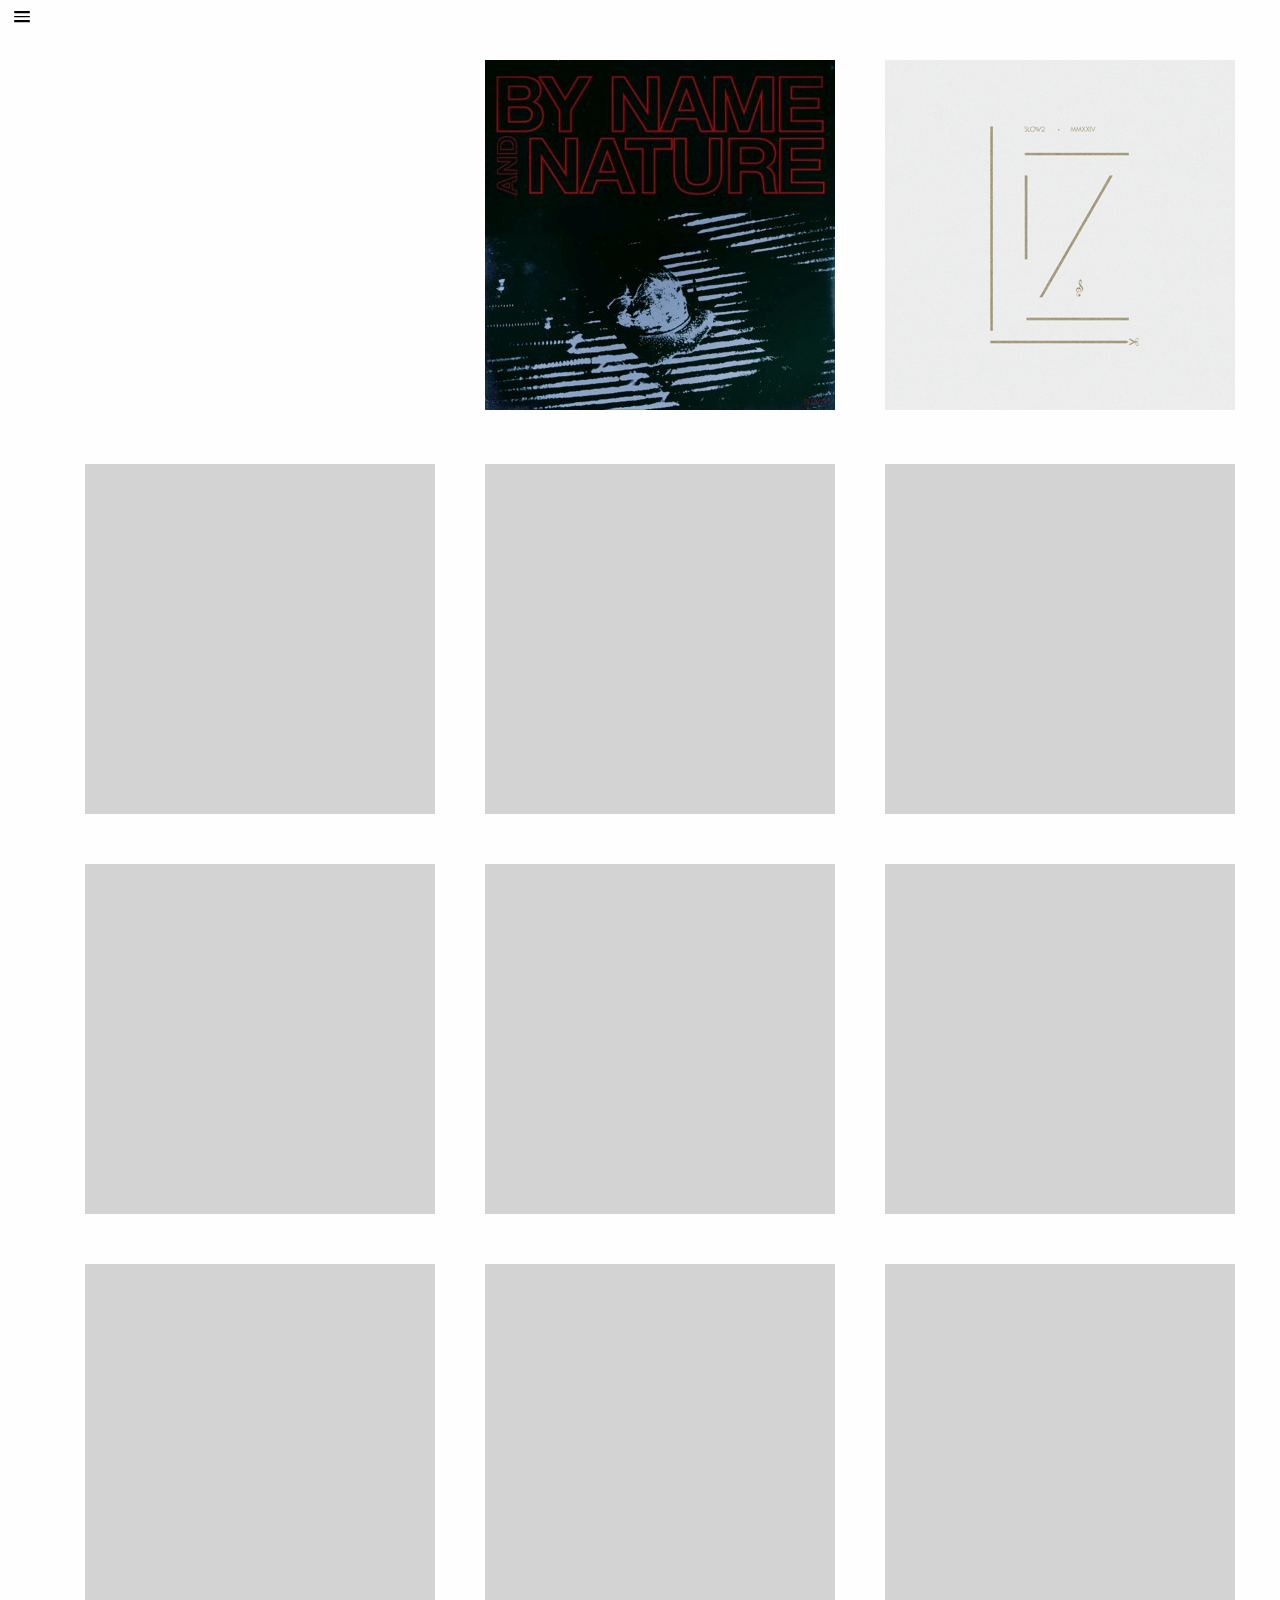
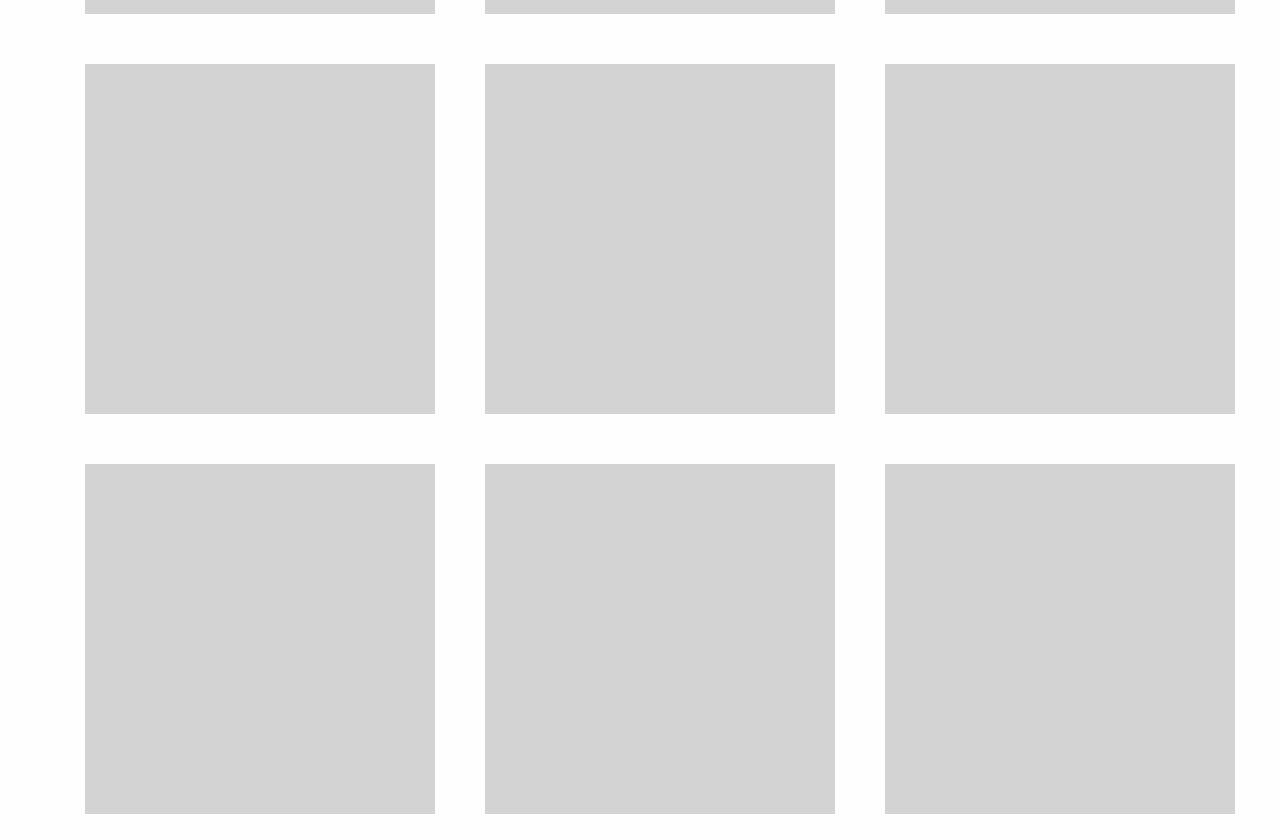
<file: catalogue.html>
<!DOCTYPE html><html><head><meta charset="UTF-8"><title>Slow Process</title><link rel="shortcut icon" href="/favicon.ico"><meta http-equiv="Content-type" content="text/html;charset=UTF-8"><meta name="viewport" content="width=device-width, initial-scale=1"><meta name="generator" content="EverWeb 4.2.0 (2988)"><meta name="buildDate" content="Friday, 1 November 2024"><meta property="og:url" content="https://slowprocess.net/catalogue"><meta property="og:title" content="Slow Process"><link rel="stylesheet" href="ew_css/textstyles.css?3813319752"><link rel="stylesheet" href="ew_css/responsive.css?3813319752"><link rel="stylesheet" href="ew_css/globaltextstyles.css?3813319752"><script src="https://ajax.googleapis.com/ajax/libs/jquery/3.7.1/jquery.min.js"></script>
<script>
if (typeof jQuery == 'undefined')
{
 document.write(unescape("%3Cscript src='ew_js/jquery.min.js'%3E%3C/script%3E"));
}
</script><script src="ew_js/sclicknav.js" defer></script><script src="ew_js/scrollCode.js" defer></script><link rel="stylesheet" href="ew_css/slicknav.css"><style>a img {border:0px;}div.content {min-height:800px;}footer  {min-height:0px;}body {background-color: #FFFEFE;margin: 35px 0 0 0;}div.container {width: 100%;}#flexbox_back_0{width:100%;height:100%;min-height:fit-content;z-index:0;}#flexbox_0{padding-top:0px;padding-bottom:0px;width:100%;display:-webkit-flex;display:-moz-box;display:-ms-flex;display:flex;-webkit-flex-wrap:wrap;flex-wrap:wrap;-webkit-justify-content:flex-start;-ms-justify-content:flex-start;-moz-justify-content:flex-start;justify-content:flex-start;-webkit-align-items:flex-start;-ms-align-items:flex-start;-moz-align-items:flex-start;align-items:flex-start;}#flexbox_0 > div{margin:25px;}#flexbox_0 > div > div > img, #flexbox_0 > div > a > div > img{display:block;}#navmenu_menu0 {clear:both;margin:0;padding:0;width:100%;font-family:'HelveticaNeue','Helvetica Neue','Arial';font-size:18px;z-index:1000;}#navmenu_menu0 ul {margin:0;padding:0;list-style:none;position:relative;right:50%;float:right;}#navmenu_menu0 ul li {margin:0 10px 0 0;padding:0;float:left;position:relative;left:50%;min-width: 80px;}#navmenu_menu0 ul li a {display:block;margin:0;padding:0px;height: 22px;line-height: 22px;text-decoration:underline;color:#D4D4D4;text-align: center;}#navmenu_menu0 ul li a:visited {text-decoration:underline;color:#641677;}#navmenu_menu0 ul li a:hover {text-decoration:underline;color:#B41700;}#navmenu_menu0 ul li:hover a,#navmenu_menu0 ul li.hover a {text-decoration:underline;color:#B41700;}#navmenu_menu0 ul ul {z-index:11002;display:none;position:absolute;left:0;float:left;right:auto;padding-top:2px;}#navmenu_menu0 ul ul li {left:auto;margin:0;clear:left;float:left;width:100%;}#navmenu_menu0 ul ul li a,#navmenu_menu0 ul li.active li a,#navmenu_menu0 ul li:hover ul li a,#navmenu_menu0 ul li.hover ul li a {background:#000000;text-decoration:underline;color:#D4D4D4;padding-top:0px;padding-bottom:0px;border-bottom:1px solid #FEFEFE;float:left;width:80px;width:100%;text-align: left;white-space:nowrap;}#navmenu_menu0 ul ul li a:hover,#navmenu_menu0 ul li.active ul li a:hover,#navmenu_menu0 ul li:hover ul li a:hover,#navmenu_menu0 ul li.hover ul li a:hover {background:#919191;text-decoration:underline;color:#B41700;float:left;}#navmenu_menu0 ul li.last ul {left:auto; right:0;}#navmenu_menu0 ul li.last ul li {float:right;position:relative;right:0px;}#navmenu_menu0 ul li:hover ul,#navmenu_menu0 ul li.hover ul {display:block;}.slicknav_menu {display:none}@media screen And (max-width: 10000px) {#navmenu_menu0 {display:none;}.slicknav_menu {display:block;}}.slicknav_menu
{
background-color:#FEFEFE;/*Color Of entire menu, remove To make it transparent*/
font-size:18px;/*font size of label and icon*/
padding:0px;/*remove the padding from the menu items, looks nice*/
font-family:Helvetica Neue;/*font settings For menu label And all submenus*/
}
.slicknav_btn
{
background-color:#FFFEFE;/*remove for no background Color*/
float:left;/*For the alignment Of the button (Right Or Left)*/
font-family: 'Arial',sans-serif;
font-size: 14px;
 font-weight:normal;
 text-decoration: none;
color: #000000;
background-color: transparent;
word-wrap: break-word;
}
.slicknav_nav
{
color:#D4D4D4;/*Text Color*/
background-color:#000000;
}
.slicknav_nav a:hover
{
color:#B41700;/*Text Color*/
background-color:#919191;/*For a custom background Color, remove To use default, In EW always use In Case thye want a transprent menu*/
}
.slicknav_nav a
{
color:#D4D4D4;
}
.responsive-mobile-menu
{
top:0px;
z-index:200000;
width:100%;
display:block;
position:fixed;
left:0px;
}
.slicknav_menu .slicknav_icon-bar
{
background-color:#000000;
}</style></head><body><div class="container"><div class="content" data-minheight="800"><div Class="responsive-mobile-menu"></div><div class="ewnavmenu ewgsStyle8" id="navmenu_menu0" style="left:0;top:70px;height:150px;width:100%;z-index:10002;position: fixed;"><ul id="navigation_menu0"><li><a class="main item0" href="index" data-linkuuid="6BD0F618B4014F90A4844253807F63FB">Featured</a></li><li><a class="main item1" href="catalogue" data-linkuuid="6659900ED2334CE2BA6ED18488A0A7F9">Catalogue</a></li><li><a class="main item2" href="radio-archive" data-linkuuid="85FD96EE390F42BAB7A233E9C9EEBCC0">Radio</a></li><li  style='margin-right:0px;' class="last"><a class="main item3" href="contact" data-linkuuid="0FA9C43680124D80812947AB5B7F5F10">Contact</a></li></ul></div><script>$(function(){$('#navigation_menu0').slicknav({prependTo: '.responsive-mobile-menu',label: '',});});</script><div style="margin:0 0px 0 60px;"><div class="" id="flexbox_back_0"><div
 id="flexbox_0"
 style="min-height: fit-content;"
>
<div class="odd" style="z-index: 1"><div style="min-height:350px;width:350px;" id="custom-background-1">
<iframe style="border: 0; width: 350px; height: 350px;" src="https://bandcamp.com/EmbeddedPlayer/album=616534414/size=large/bgcol=ffffff/linkcol=333333/minimal=true/transparent=true/" seamless><a href="https://slow-process.bandcamp.com/album/ufaze-hole-slow1">Ufaze - Hole (SLOW1) by Ufaze</a></iframe></div></div><div class="even" style="z-index: 18"><div class="shape_18" style="width:350px;min-height:350px;" onmouseover="this.style.background='#000000'"><img src="images/catalogue/ByNameAndNatureDiscogs.jpg" height="350" width="350" srcset="images/catalogue/ByNameAndNatureDiscogs.jpg 1x, images/catalogue/ByNameAndNatureDiscogs@2x.jpg 2x" ></div></div><div class="odd" style="z-index: 20"><div class="shape_20" style="width:350px;min-height:350px;"><img src="images/catalogue/Cover.png" height="350" width="350" srcset="images/catalogue/Cover.png 1x, images/catalogue/Cover@2x.png 2x" ></div></div><div class="even" style="z-index: 3"><div style="min-height:350px;width:350px;" id="custom-background-3">
<div style="width: 350px; height: 350px; background-color: #d3d3d3;"></div>
</div></div><div class="odd" style="z-index: 4"><div style="min-height:350px;width:350px;" id="custom-background-4">
<div style="width: 350px; height: 350px; background-color: #d3d3d3;"></div>

</div></div><div class="even" style="z-index: 5"><div style="min-height:350px;width:350px;" id="custom-background-5">
<div style="width: 350px; height: 350px; background-color: #d3d3d3;"></div>
</div></div><div class="odd" style="z-index: 6"><div style="min-height:350px;width:350px;" id="custom-background-6">
<div style="width: 350px; height: 350px; background-color: #d3d3d3;"></div>
</div></div><div class="even" style="z-index: 7"><div style="min-height:350px;width:350px;" id="custom-background-7">
<div style="width: 350px; height: 350px; background-color: #d3d3d3;"></div>
</div></div><div class="odd" style="z-index: 8"><div style="min-height:350px;width:350px;" id="custom-background-8">
<div style="width: 350px; height: 350px; background-color: #d3d3d3;"></div>
</div></div><div class="even" style="z-index: 9"><div style="min-height:350px;width:350px;" id="custom-background-9">
<div style="width: 350px; height: 350px; background-color: #d3d3d3;"></div>
</div></div><div class="odd" style="z-index: 10"><div style="min-height:350px;width:350px;" id="custom-background-10">
<div style="width: 350px; height: 350px; background-color: #d3d3d3;"></div>
</div></div><div class="even" style="z-index: 11"><div style="min-height:350px;width:350px;" id="custom-background-11">
<div style="width: 350px; height: 350px; background-color: #d3d3d3;"></div>
</div></div><div class="odd" style="z-index: 12"><div style="min-height:350px;width:350px;" id="custom-background-12">
<div style="width: 350px; height: 350px; background-color: #d3d3d3;"></div>
</div></div><div class="even" style="z-index: 13"><div style="min-height:350px;width:350px;" id="custom-background-13">
<div style="width: 350px; height: 350px; background-color: #d3d3d3;"></div>
</div></div><div class="odd" style="z-index: 14"><div style="min-height:350px;width:350px;" id="custom-background-14">
<div style="width: 350px; height: 350px; background-color: #d3d3d3;"></div>
</div></div><div class="even" style="z-index: 15"><div style="min-height:350px;width:350px;" id="custom-background-15">
<div style="width: 350px; height: 350px; background-color: #d3d3d3;"></div>
</div></div><div class="odd" style="z-index: 16"><div style="min-height:350px;width:350px;" id="custom-background-16">
<div style="width: 350px; height: 350px; background-color: #d3d3d3;"></div>
</div></div><div class="even" style="z-index: 17"><div style="min-height:350px;width:350px;" id="custom-background-17">
<div style="width: 350px; height: 350px; background-color: #d3d3d3;"></div>
</div></div>
</div></div></div><a id="scrollposition-454.5" style="position:absolute;top:991px"></a></div><footer data-top='3600' data-height='0'></footer></div><!-- Google tag (gtag.js) -->
<script async src="https://www.googletagmanager.com/gtag/js?id=G-MH8EWRSSZ8"></script>
<script>
  window.dataLayer = window.dataLayer || [];
  function gtag(){dataLayer.push(arguments);}
  gtag('js', new Date());

  gtag('config', 'G-MH8EWRSSZ8');
</script></body></html>
</file>
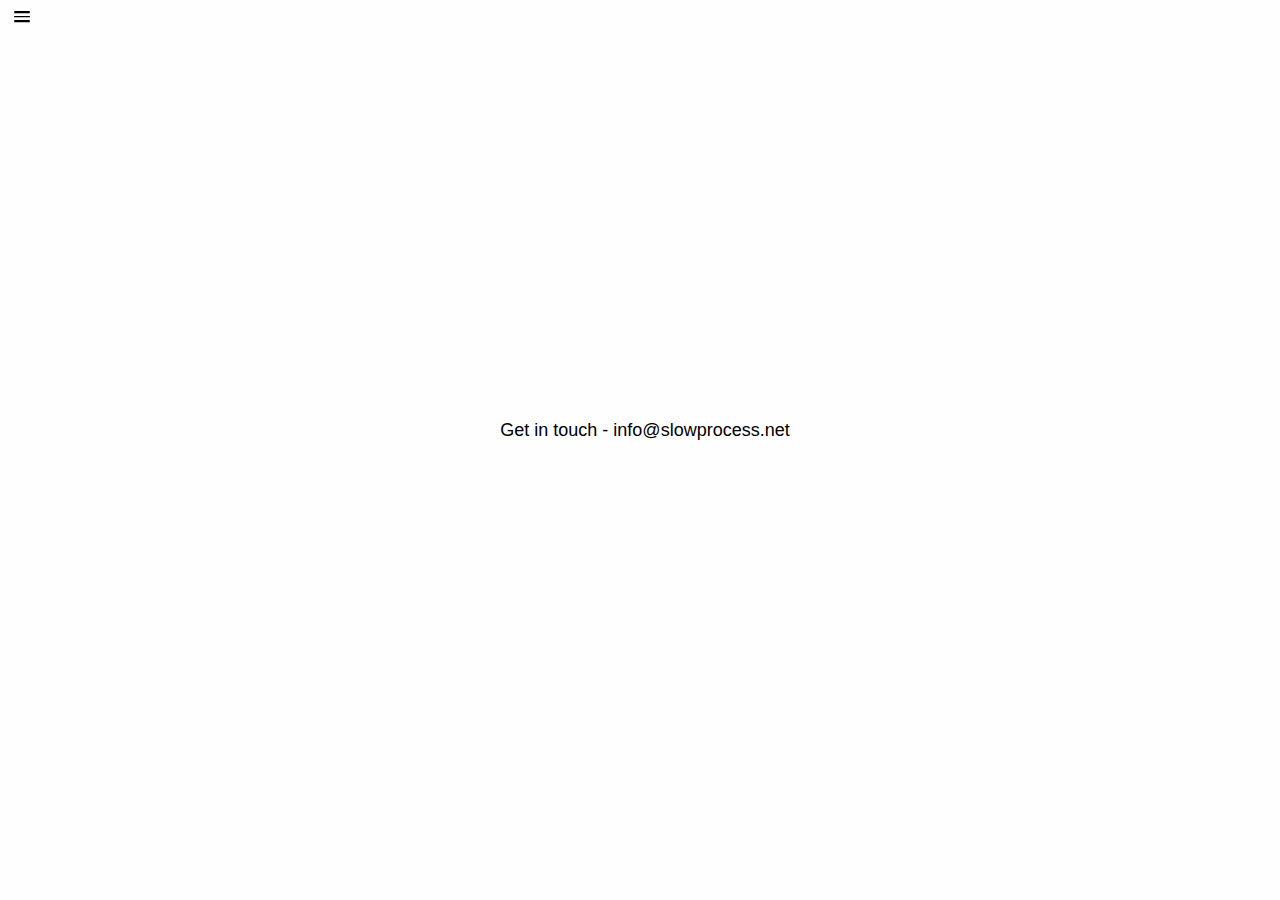
<file: contact.html>
<!DOCTYPE html><html><head><meta charset="UTF-8"><title>Slow Process</title><link rel="shortcut icon" href="/favicon.ico"><meta http-equiv="Content-type" content="text/html;charset=UTF-8"><meta name="viewport" content="width=device-width, initial-scale=1"><meta name="generator" content="EverWeb 4.2.0 (2988)"><meta name="buildDate" content="Monday, 11 November 2024"><meta property="og:url" content="https://slowprocess.net/contact"><meta property="og:title" content="Slow Process"><link rel="stylesheet" href="ew_css/textstyles.css?3814147286"><link rel="stylesheet" href="ew_css/responsive.css?3814147286"><link rel="stylesheet" href="ew_css/globaltextstyles.css?3814147286"><script src="https://ajax.googleapis.com/ajax/libs/jquery/3.7.1/jquery.min.js"></script>
<script>
if (typeof jQuery == 'undefined')
{
 document.write(unescape("%3Cscript src='ew_js/jquery.min.js'%3E%3C/script%3E"));
}
</script><script src="ew_js/sclicknav.js" defer></script><link rel="stylesheet" href="ew_css/slicknav.css"><style>a img {border:0px;}div.content {min-height:800px;}footer  {min-height:0px;}body {background-color: #FFFEFE;margin: 35px 0 0 0;}div.container {width: 100%;}.shape_0 {background-color:#FEFEFE;opacity: 1.00; filter:alpha(opacity=100);position: relative;}#navmenu_menu0 {clear:both;margin:0;padding:0;width:100%;font-family:'HelveticaNeue','Helvetica Neue','Arial';font-size:18px;z-index:1000;}#navmenu_menu0 ul {margin:0;padding:0;list-style:none;position:relative;}#navmenu_menu0 ul li {margin:0 10px 0 0;padding:0;float:left;position:relative;min-width: 80px;}#navmenu_menu0 ul li a {display:block;margin:0;padding:0px;height: 22px;line-height: 22px;text-decoration:underline;color:#D4D4D4;text-align: center;}#navmenu_menu0 ul li a:visited {text-decoration:underline;color:#641677;}#navmenu_menu0 ul li a:hover {text-decoration:underline;color:#B41700;}#navmenu_menu0 ul li:hover a,#navmenu_menu0 ul li.hover a {text-decoration:underline;color:#B41700;}#navmenu_menu0 ul ul {z-index:11001;display:none;position:absolute;left:0;float:left;right:auto;padding-top:2px;}#navmenu_menu0 ul ul li {left:auto;margin:0;clear:left;float:left;width:100%;}#navmenu_menu0 ul ul li a,#navmenu_menu0 ul li.active li a,#navmenu_menu0 ul li:hover ul li a,#navmenu_menu0 ul li.hover ul li a {background:#000000;text-decoration:underline;color:#D4D4D4;padding-top:0px;padding-bottom:0px;border-bottom:1px solid #FEFEFE;float:left;width:80px;width:100%;text-align: left;white-space:nowrap;}#navmenu_menu0 ul ul li a:hover,#navmenu_menu0 ul li.active ul li a:hover,#navmenu_menu0 ul li:hover ul li a:hover,#navmenu_menu0 ul li.hover ul li a:hover {background:#919191;text-decoration:underline;color:#B41700;float:left;}#navmenu_menu0 ul li.last ul {left:auto; right:0;}#navmenu_menu0 ul li.last ul li {float:right;position:relative;right:0px;}#navmenu_menu0 ul li:hover ul,#navmenu_menu0 ul li.hover ul {display:block;}.slicknav_menu {display:none}@media screen And (max-width: 10000px) {#navmenu_menu0 {display:none;}.slicknav_menu {display:block;}}.slicknav_menu
{
background-color:#FEFEFE;/*Color Of entire menu, remove To make it transparent*/
font-size:18px;/*font size of label and icon*/
padding:0px;/*remove the padding from the menu items, looks nice*/
font-family:Helvetica Neue;/*font settings For menu label And all submenus*/
}
.slicknav_btn
{
background-color:#FFFEFE;/*remove for no background Color*/
float:left;/*For the alignment Of the button (Right Or Left)*/
font-family: 'Arial',sans-serif;
font-size: 14px;
 font-weight:normal;
 text-decoration: none;
color: #000000;
background-color: transparent;
word-wrap: break-word;
}
.slicknav_nav
{
color:#D4D4D4;/*Text Color*/
background-color:#000000;
}
.slicknav_nav a:hover
{
color:#B41700;/*Text Color*/
background-color:#919191;/*For a custom background Color, remove To use default, In EW always use In Case thye want a transprent menu*/
}
.slicknav_nav a
{
color:#D4D4D4;
}
.responsive-mobile-menu
{
top:0px;
z-index:200000;
width:100%;
display:block;
position:absolute;
left:0px;
}
.slicknav_menu .slicknav_icon-bar
{
background-color:#000000;
}</style></head><body><div class="container"><div class="content" data-minheight="800"><div Class="responsive-mobile-menu"></div><div class="ewnavmenu ewgsStyle8" id="navmenu_menu0" style="left:0;top:35px;height:62px;width:100%;max-width:850px;margin: 0 auto;z-index:10001;"><ul id="navigation_menu0"><li><a class="main item0" href="index" data-linkuuid="6BD0F618B4014F90A4844253807F63FB">Featured</a></li><li><a class="main item1" href="developments" data-linkuuid="C635900EF05047D98693CAC56B30DD56">Developments</a></li><li  style='margin-right:0px;' class="last"><a class="main item2" href="contact" data-linkuuid="0FA9C43680124D80812947AB5B7F5F10">Contact</a></li></ul></div><script>$(function(){$('#navigation_menu0').slicknav({prependTo: '.responsive-mobile-menu',label: '',});});</script><div class="shape_0" style="width:100%;"><div class="paraWrap" style="padding: 216px 216px 216px 216px; "><p style="font-size: 0; text-align:center; padding-bottom:11px; margin-top:0px; padding-top:0px;margin: 0;font-size: 18px;font-family: 'HelveticaNeue-Thin','Helvetica Neue',sans-serif;font-weight: 100" class="ewgsStyle1"><span style="line-height: 17.6px;font-size: 18px;font-family: 'HelveticaNeue-Thin','Helvetica Neue',sans-serif;font-weight: 100" class="ewgsStyle1"> </span></p><p style="font-size: 0; text-align:center; padding-bottom:11px; margin-top:0px; padding-top:0px;margin: 0;font-size: 18px;font-family: 'HelveticaNeue-Thin','Helvetica Neue',sans-serif;font-weight: 100" class="ewgsStyle1"><span style="line-height: 17.6px;font-size: 18px;font-family: 'HelveticaNeue-Thin','Helvetica Neue',sans-serif;font-weight: 100" class="ewgsStyle1"><br></span></p><p style="font-size: 0; text-align:center; padding-bottom:11px; margin-top:0px; padding-top:0px;margin: 0;font-size: 18px;font-family: 'HelveticaNeue-Thin','Helvetica Neue',sans-serif;font-weight: 100" class="ewgsStyle1"><span style="line-height: 17.6px;font-size: 18px;font-family: 'HelveticaNeue-Thin','Helvetica Neue',sans-serif;font-weight: 100" class="ewgsStyle1"><br></span></p><p style="font-size: 0; text-align:center; padding-bottom:11px; margin-top:0px; padding-top:0px;margin: 0;font-size: 18px;font-family: 'HelveticaNeue-Thin','Helvetica Neue',sans-serif;font-weight: 100" class="ewgsStyle1"><span style="line-height: 17.6px;font-size: 18px;font-family: 'HelveticaNeue-Thin','Helvetica Neue',sans-serif;font-weight: 100" class="ewgsStyle1"><br></span></p><p style="font-size: 0; text-align:center; padding-bottom:11px; margin-top:0px; padding-top:0px;margin: 0;font-size: 18px;font-family: 'HelveticaNeue-Thin','Helvetica Neue',sans-serif;font-weight: 100" class="ewgsStyle1"><span style="line-height: 17.6px;font-size: 18px;font-family: 'HelveticaNeue-Thin','Helvetica Neue',sans-serif;font-weight: 100" class="ewgsStyle1"><br></span></p><p style="font-size: 0; text-align:center; padding-bottom:11px; margin-top:0px; padding-top:0px;margin: 0;font-size: 18px;font-family: 'HelveticaNeue-Thin','Helvetica Neue',sans-serif;font-weight: 100" class="ewgsStyle1"><span style="line-height: 17.6px;font-size: 18px;font-family: 'HelveticaNeue-Thin','Helvetica Neue',sans-serif;font-weight: 100" class="ewgsStyle1"><br></span></p><p class="para15"><span style="line-height: 17.6px;font-size: 18px;font-family: 'HelveticaNeue-Thin','Helvetica Neue',sans-serif;font-weight: 100" class="ewgsStyle1">&nbsp;&nbsp;Get in touch</span><span style="line-height: 17.6px;font-size: 18px;font-weight: 300" class="ewgsStyle1"> - </span><span style="line-height: 17.6px;font-size: 18px;font-weight: 300" class="ewgsStyle1"><a href="mailto:info@slowprocess.net?subject=" class="linkStyle_16">info@slowprocess.net</a></span></p></div></div></div><footer data-top='800' data-height='0'></footer></div><!-- Google tag (gtag.js) -->
<script async src="https://www.googletagmanager.com/gtag/js?id=G-MH8EWRSSZ8"></script>
<script>
  window.dataLayer = window.dataLayer || [];
  function gtag(){dataLayer.push(arguments);}
  gtag('js', new Date());

  gtag('config', 'G-MH8EWRSSZ8');
</script></body></html>
</file>
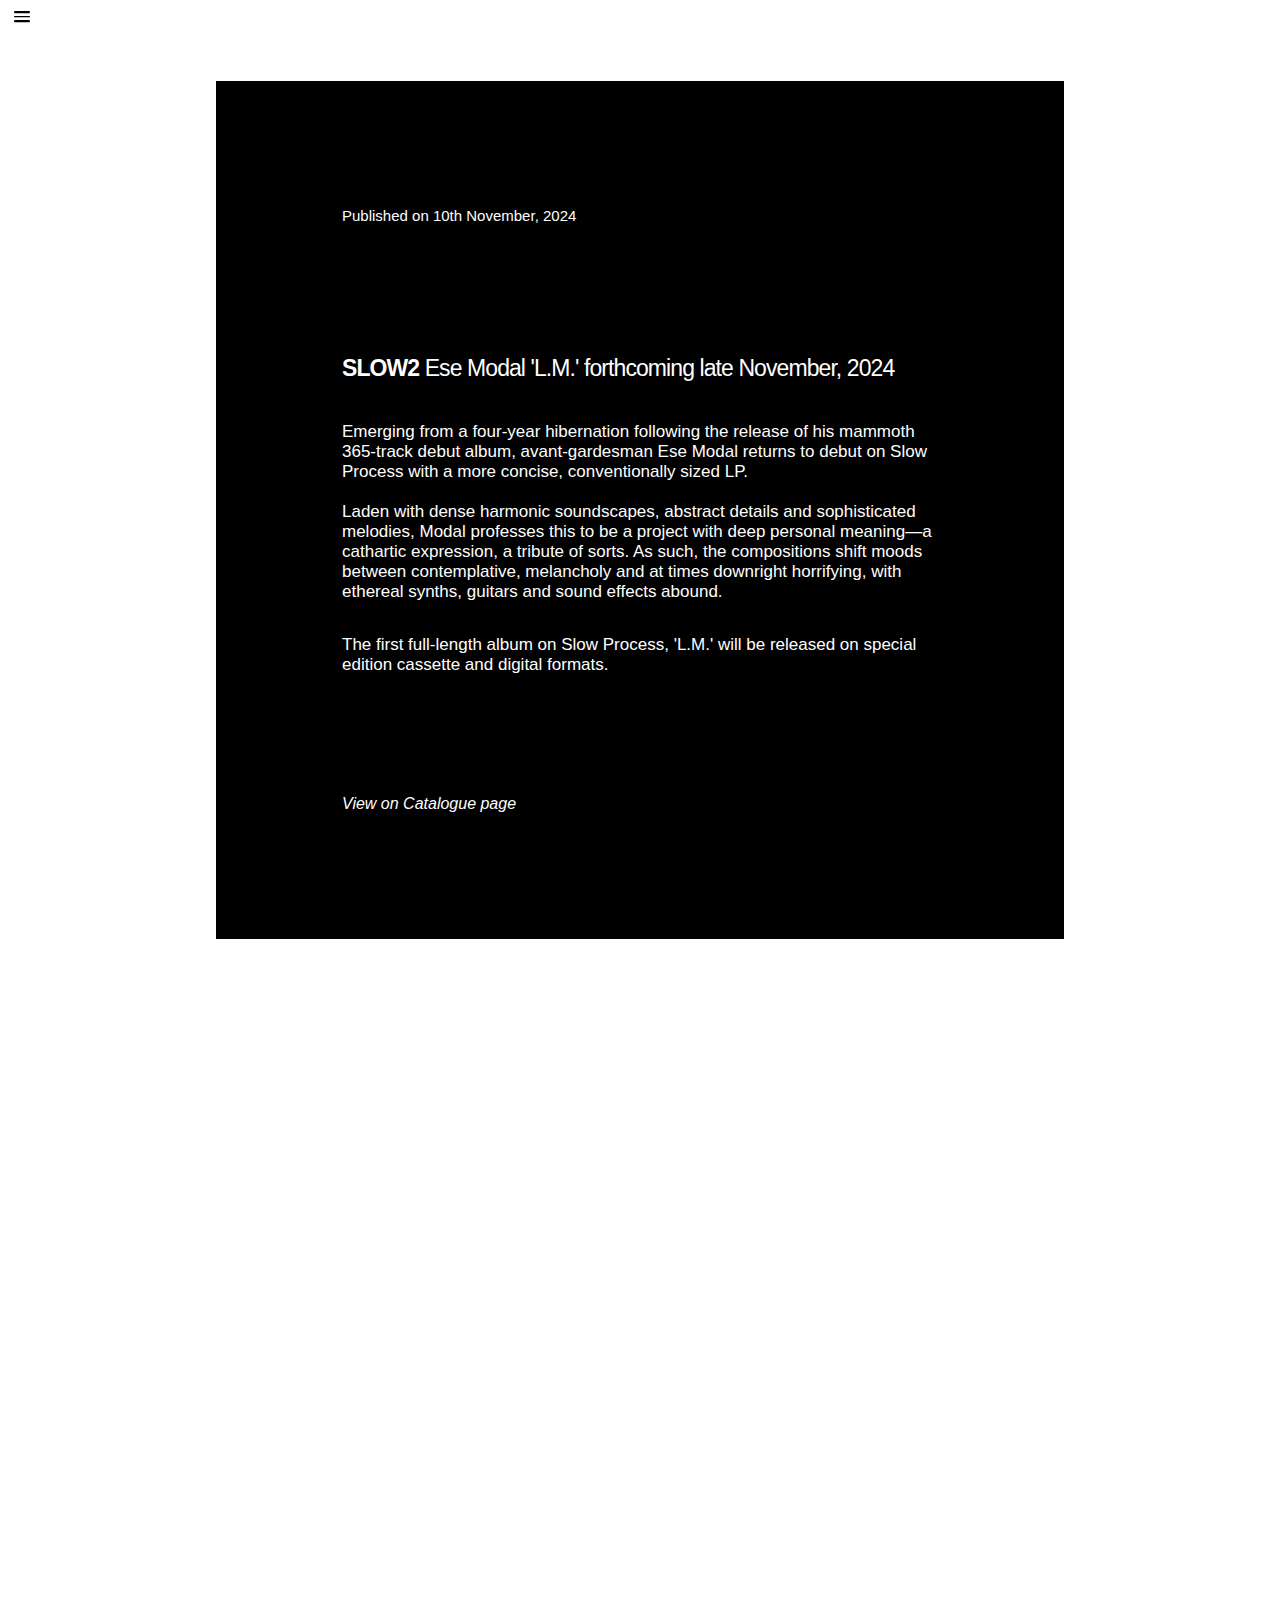
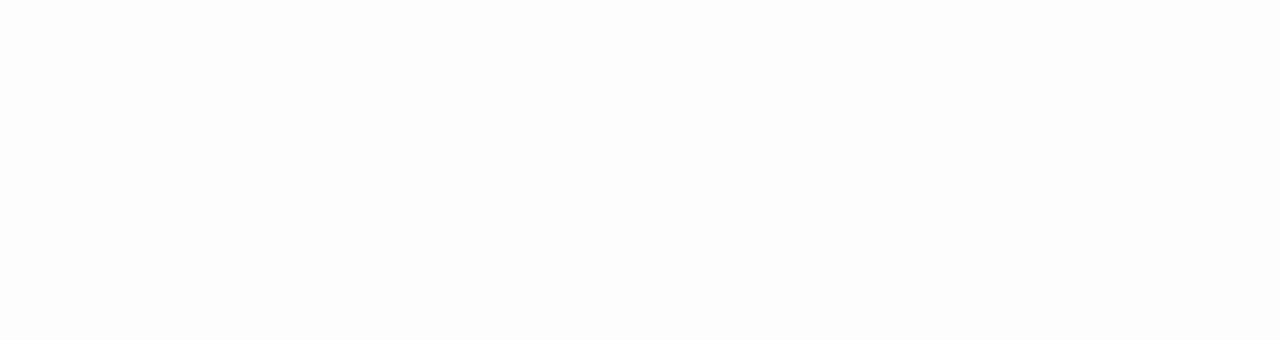
<file: developments.html>
<!DOCTYPE html><html><head><meta charset="UTF-8"><title>Slow Process</title><link rel="shortcut icon" href="/favicon.ico"><meta http-equiv="Content-type" content="text/html;charset=UTF-8"><meta name="viewport" content="width=device-width, initial-scale=1"><meta name="generator" content="EverWeb 4.2.0 (2988)"><meta name="buildDate" content="Monday, 11 November 2024"><meta property="og:url" content="https://slowprocess.net/developments"><meta property="og:title" content="Slow Process"><link rel="stylesheet" href="ew_css/textstyles.css?3814147286"><link rel="stylesheet" href="ew_css/responsive.css?3814147286"><link rel="stylesheet" href="ew_css/globaltextstyles.css?3814147286"><script src="https://ajax.googleapis.com/ajax/libs/jquery/3.7.1/jquery.min.js"></script>
<script>
if (typeof jQuery == 'undefined')
{
 document.write(unescape("%3Cscript src='ew_js/jquery.min.js'%3E%3C/script%3E"));
}
</script><script src="ew_js/sclicknav.js" defer></script><link rel="stylesheet" href="ew_css/slicknav.css"><style>a img {border:0px;}div.content {min-height:800px;}footer  {min-height:0px;}body {background-color: #FFFEFE;margin: 80px 0 0 0;}div.container {width: 100%;}.shape_0 {background-color:#FEFEFE;opacity: 1.00; filter:alpha(opacity=100);}.shape_1 {background-color:#FEFEFE;opacity: 1.00; filter:alpha(opacity=100);}#flexbox_back_2{width:100%;height:100%;z-index:2;}#flexbox_2{padding-top:0px;padding-bottom:0px;width:100%;display:-webkit-flex;display:-moz-box;display:-ms-flex;display:flex;-webkit-flex-wrap:wrap-reverse;flex-wrap:wrap-reverse;-webkit-justify-content:center;-ms-justify-content:center;-moz-justify-content:center;justify-content:center;-webkit-align-items:center;-ms-align-items:center;-moz-align-items:center;align-items:center;}#flexbox_2 > div{margin:0px;}#flexbox_2 > div > div > img, #flexbox_2 > div > a > div > img{display:block;}#navmenu_menu0 {clear:both;margin:0;padding:0;width:100%;font-family:'HelveticaNeue','Helvetica Neue','Arial';font-size:18px;z-index:1000;}#navmenu_menu0 ul {margin:0;padding:0;list-style:none;position:relative;}#navmenu_menu0 ul li {margin:0 10px 0 0;padding:0;float:left;position:relative;min-width: 80px;}#navmenu_menu0 ul li a {display:block;margin:0;padding:0px;height: 22px;line-height: 22px;text-decoration:underline;color:#D4D4D4;text-align: center;}#navmenu_menu0 ul li a:visited {text-decoration:underline;color:#641677;}#navmenu_menu0 ul li a:hover {text-decoration:underline;color:#B41700;}#navmenu_menu0 ul li:hover a,#navmenu_menu0 ul li.hover a {text-decoration:underline;color:#B41700;}#navmenu_menu0 ul ul {z-index:11003;display:none;position:absolute;left:0;float:left;right:auto;padding-top:2px;}#navmenu_menu0 ul ul li {left:auto;margin:0;clear:left;float:left;width:100%;}#navmenu_menu0 ul ul li a,#navmenu_menu0 ul li.active li a,#navmenu_menu0 ul li:hover ul li a,#navmenu_menu0 ul li.hover ul li a {background:#000000;text-decoration:underline;color:#D4D4D4;padding-top:0px;padding-bottom:0px;border-bottom:1px solid #FEFEFE;float:left;width:80px;width:100%;text-align: left;white-space:nowrap;}#navmenu_menu0 ul ul li a:hover,#navmenu_menu0 ul li.active ul li a:hover,#navmenu_menu0 ul li:hover ul li a:hover,#navmenu_menu0 ul li.hover ul li a:hover {background:#919191;text-decoration:underline;color:#B41700;float:left;}#navmenu_menu0 ul li.last ul {left:auto; right:0;}#navmenu_menu0 ul li.last ul li {float:right;position:relative;right:0px;}#navmenu_menu0 ul li:hover ul,#navmenu_menu0 ul li.hover ul {display:block;}.slicknav_menu {display:none}@media screen And (max-width: 10000px) {#navmenu_menu0 {display:none;}.slicknav_menu {display:block;}}.slicknav_menu
{
background-color:#FEFEFE;/*Color Of entire menu, remove To make it transparent*/
font-size:18px;/*font size of label and icon*/
padding:0px;/*remove the padding from the menu items, looks nice*/
font-family:Helvetica Neue;/*font settings For menu label And all submenus*/
}
.slicknav_btn
{
background-color:#FFFEFE;/*remove for no background Color*/
float:left;/*For the alignment Of the button (Right Or Left)*/
font-family: 'Arial',sans-serif;
font-size: 14px;
 font-weight:normal;
 text-decoration: none;
color: #000000;
background-color: transparent;
word-wrap: break-word;
}
.slicknav_nav
{
color:#D4D4D4;/*Text Color*/
background-color:#000000;
}
.slicknav_nav a:hover
{
color:#B41700;/*Text Color*/
background-color:#919191;/*For a custom background Color, remove To use default, In EW always use In Case thye want a transprent menu*/
}
.slicknav_nav a
{
color:#D4D4D4;
}
.responsive-mobile-menu
{
top:0px;
z-index:200000;
width:100%;
display:block;
position:fixed;
left:0px;
}
.slicknav_menu .slicknav_icon-bar
{
background-color:#000000;
}.shape_4 {background-color:#000000;opacity: 1.00; filter:alpha(opacity=100);border: 1px solid #FEFEFE;}</style></head><body><div class="container"><div class="content" data-minheight="800"><div Class="responsive-mobile-menu"></div><div class="ewnavmenu ewgsStyle8" id="navmenu_menu0" style="left:0;top:101px;height:62px;width:100%;z-index:10003;position: fixed;"><ul id="navigation_menu0"><li><a class="main item0" href="index" data-linkuuid="6BD0F618B4014F90A4844253807F63FB">Featured</a></li><li><a class="main item1" href="developments" data-linkuuid="C635900EF05047D98693CAC56B30DD56">Developments</a></li><li  style='margin-right:0px;' class="last"><a class="main item2" href="contact" data-linkuuid="0FA9C43680124D80812947AB5B7F5F10">Contact</a></li></ul></div><script>$(function(){$('#navigation_menu0').slicknav({prependTo: '.responsive-mobile-menu',label: '',});});</script><div class="" id="flexbox_back_2"><div
 id="flexbox_2"
 style="min-height: fit-content;"
>
<div class="even" style="flex-basis:100%;max-width:850px;z-index: 4"><div class="shape_4" style="width:100%;max-width:851px;margin: 0 auto;min-height: fit-content;width:auto;right:0;"><div class="paraWrap" style="padding: 126px 126px 126px 126px; "><p class="para1"><span style="line-height: 17px;" class="Style2">Published on 10th November, 2024</span></p><p style="font-size: 0; text-align:left; padding-bottom:11px; margin-top:0px; padding-top:0px;" class="Style3"><span style="line-height: 37px;" class="Style4"><br></span></p><p style="font-size: 0; text-align:left; padding-bottom:11px; margin-top:0px; padding-top:0px;" class="Style3"><span style="line-height: 37px;" class="Style4"><br></span></p><p style="font-size: 0; text-align:left; padding-bottom:11px; margin-top:0px; padding-top:0px;" class="Style3"><span style="line-height: 18.5px;" class="Style4"><br></span></p><p class="para1"><span style="line-height: 14.28px;font-size: 23px;font-family: 'HelveticaNeue','Helvetica Neue',sans-serif;color: #FEFEFE;letter-spacing: -0.04em" class="ewgsStyle3">SLOW2</span><span style="line-height: 13.77px;font-size: 23px;color: #FEFEFE;letter-spacing: -0.04em" class="ewgsStyle3"> </span><span style="line-height: 14.28px;" class="Style5"> Ese Modal 'L.M.' forthcoming late November, 2024</span></p><p style="font-size: 0; text-align:left; padding-bottom:11px; margin-top:0px; padding-top:0px;" class="Style6"><span style="line-height: 24px;" class="Style7"><br></span></p><p class="para8"><span style="line-height: 20px;" class="Style9">Emerging from a four-year hibernation following the release of his mammoth 365-track debut album, avant-gardesman Ese Modal returns to debut on Slow Process with a more concise, </span><span style="line-height: 20px;" class="Style11">conventionally</span><span style="line-height: 20px;" class="Style9"> sized LP.</span></p><p style="font-size: 0; text-align:left; padding-bottom:0px; margin-top:0px; padding-top:0px;" class="Style22"><span style="line-height: 20px;" class="Style9"><br></span></p><p class="para8"><span style="line-height: 20px;" class="Style9">Laden with dense harmonic soundscapes, abstract details and sophisticated melodies, Modal professes this to be a project with deep personal meaning—a cathartic expression, a tribute of sorts. As such, the compositions shift moods between contemplative, melancholy and at times downright horrifying, with ethereal synths, guitars and sound effects abound.</span></p><p style="font-size: 0; text-align:left; padding-bottom:0px; margin-top:0px; padding-top:0px;" class="Style10"><span style="line-height: 13px;" class="Style11"><br></span></p><p style="font-size: 0; text-align:left; padding-bottom:0px; margin-top:0px; padding-top:0px;" class="Style10"><span style="line-height: 20px;" class="Style11"><br></span></p><p class="para8"><span style="line-height: 20px;" class="Style11">The first full-length album on Slow Process, 'L.M.' will be released on special edition cassette and digital formats. </span></p><p style="font-size: 0; text-align:left; padding-bottom:0px; margin-top:0px; padding-top:0px;" class="Style10"><span style="line-height: 20px;" class="Style11"><br></span></p><p style="font-size: 0; text-align:left; padding-bottom:0px; margin-top:0px; padding-top:0px;" class="Style10"><span style="line-height: 20px;" class="Style11"><br></span></p><p style="font-size: 0; text-align:left; padding-bottom:0px; margin-top:0px; padding-top:0px;" class="Style10"><span style="line-height: 20px;" class="Style11"><br></span></p><p style="font-size: 0; text-align:left; padding-bottom:0px; margin-top:0px; padding-top:0px;" class="Style10"><span style="line-height: 20px;" class="Style11"><br></span></p><p style="font-size: 0; text-align:left; padding-bottom:0px; margin-top:0px; padding-top:0px;" class="Style10"><span style="line-height: 20px;" class="Style11"><br></span></p><p style="font-size: 0; text-align:left; padding-bottom:0px; margin-top:0px; padding-top:0px;" class="Style10"><span style="line-height: 20px;" class="Style11"><br></span></p><p class="para8"><span style="line-height: 18px;" class="linkStyle_12"><a href="index" data-linkuuid="6BD0F618B4014F90A4844253807F63FB" class="linkStyle_12">View on Catalogue page</a></span></p></div></div></div>
</div></div><div class="shape_1" style="width:100%;min-height:500px;"></div><div class="shape_0" style="width:100%;min-height:500px;"></div></div><footer data-top='1854' data-height='0'></footer></div><!-- Google tag (gtag.js) -->
<script async src="https://www.googletagmanager.com/gtag/js?id=G-MH8EWRSSZ8"></script>
<script>
  window.dataLayer = window.dataLayer || [];
  function gtag(){dataLayer.push(arguments);}
  gtag('js', new Date());

  gtag('config', 'G-MH8EWRSSZ8');
</script></body></html>
</file>
<file: ew_css/textstyles.css>
.para1{font-size: 0; text-align:left; padding-bottom:11px; margin-top:0px; padding-top:0px;}
.Style2{font-family:  'HelveticaNeue-UltraLight', 'Helvetica Neue' ,'Arial' ,sans-serif ;
 font-size: 15px; 
 font-weight:200; 
 color: #FEFEFE;
 word-wrap: break-word;}
.Style3{font-family:  'HelveticaNeue-Bold', 'Helvetica Neue' ,'Arial' ,sans-serif ;
 font-size: 30px; 
 font-weight:700; 
 margin:0;
 color: #FEFEFE;
 letter-spacing: -0.04em; 
 word-wrap: break-word;}
.Style4{font-family:  'HelveticaNeue-Bold', 'Helvetica Neue' ,'Arial' ,sans-serif ;
 font-size: 30px; 
 font-weight:700; 
 color: #FEFEFE;
 letter-spacing: -0.04em; 
 word-wrap: break-word;}
.Style5{font-family:  'HelveticaNeue', 'Helvetica Neue' ,'Arial' ,sans-serif ;
 font-size: 23px; 
 font-weight:normal; 
 color: #FEFEFE;
 letter-spacing: -0.04em; 
 word-wrap: break-word;}
.Style6{font-family:  'AppleSystemUIFont', 'Helvetica Neue' ,'Arial' ,sans-serif ;
 font-size: 20px; 
 font-weight:normal; 
 margin:0;
 color: #FEFEFE;
 word-wrap: break-word;}
.Style7{font-family:  'AppleSystemUIFont', 'Helvetica Neue' ,'Arial' ,sans-serif ;
 font-size: 20px; 
 font-weight:normal; 
 color: #FEFEFE;
 word-wrap: break-word;}
.para8{font-size: 0; text-align:left; padding-bottom:0px; margin-top:0px; padding-top:0px;}
.Style9{font-family:  'AppleSystemUIFont', 'Helvetica Neue' ,'Arial' ,sans-serif ;
 font-size: 17px; 
 font-weight:normal; 
 color: #FEFEFE;
 word-wrap: break-word;}
.Style10{font-family:  'Arial' ,sans-serif ;
 font-size: 17px; 
 font-weight:normal; 
 margin:0;
 color: #FEFEFE;
 word-wrap: break-word;}
.Style11{font-family:  'Arial' ,sans-serif ;
 font-size: 17px; 
 font-weight:normal; 
 color: #FEFEFE;
 word-wrap: break-word;}
.linkStyle_12{font-family:  'HelveticaNeue-LightItalic', 'Helvetica Neue' ,'Arial' ,sans-serif ;
 font-size: 16px; 
 font-weight:300; 
 font-style: italic;
 color: #FEFEFE;
 text-decoration: none; 
 /* 1 1 0 #00F900 #D4D4D4 #B41700 */
 word-wrap: break-word;}
.linkStyle_12:visited{color:#D4D4D4; text-decoration:none;}
.linkStyle_12:hover{color:#B41700; text-decoration:none;}
.para15{font-size: 0; text-align:center; padding-bottom:11px; margin-top:0px; padding-top:0px;}
.linkStyle_16{color:#000000; text-decoration:none; /* 1 1 #00F900 #D4D4D4 #919191 */}
.linkStyle_16:visited{color:#D4D4D4; text-decoration:none;}
.linkStyle_16:hover{color:#919191; text-decoration:none;}
a.outerlink{text-decoration:none}
.animhidden{opacity: 0}
.animvisible{opacity: 1}
.Style22{font-family:  'AppleSystemUIFont', 'Helvetica Neue' ,'Arial' ,sans-serif ;
 font-size: 17px; 
 font-weight:normal; 
 margin:0;
 color: #FEFEFE;
 word-wrap: break-word;}
</file>
<file: ew_css/responsive.css>
@media screen and (max-width: 575px) and (min-width: 0px) {
  /* mobile */
  .mbl-hide {
  	display:none !important;
  }
  
}

@media screen and (max-width: 768px) and (min-width: 575px) {
  /* tablet */
   .tblt-hide {
  	display:none !important;
  }
  
}


@media screen and (max-width: 991px) and (min-width: 768px) {
  /* desktop */
   .dsk-hide {
  	display:none !important;
  }
  
}


@media screen and (min-width: 991px) {
 /* wide desktop */
   .wddsk-hide {
  	display:none !important;
  }

}

.ew-video-dim {
	margin: 0 auto;
}
.ew-video-responsive{
	overflow:hidden;
	padding-bottom:56.25%;
	position:relative;
	height:0;
}
.ew-video-responsive iframe, .ew-video-responsive object, .ew-video-responsive embed {
	left:0;
	top:0;
	height:100%;
	width:100%;
	position:absolute;
}
</file>
<file: ew_css/globaltextstyles.css>
.ewgsStyle1{
font-family: 'HelveticaNeue-Light','Helvetica Neue','Arial',sans-serif;
font-size: 17px; 
font-weight:300; 
text-decoration: none;
color: #000000;
background-color: transparent;
word-wrap: break-word;
}
.ewgsStyle2{
font-family: 'Arial',sans-serif;
font-size: 10px; 
font-weight:normal; 
text-decoration: none;
color: #D5D5D5;
background-color: transparent;
word-wrap: break-word;
}
.ewgsStyle3{
font-family: 'Arial',sans-serif;
font-size: 24px; 
font-weight:700; 
text-decoration: none;
color: #000000;
background-color: transparent;
word-wrap: break-word;
}
.ewgsStyle4{
font-family: 'Arial',sans-serif;
font-size: 22px; 
font-weight:700; 
text-decoration: none;
color: #000000;
background-color: transparent;
word-wrap: break-word;
}
.ewgsStyle5{
font-family: 'Arial',sans-serif;
font-size: 20px; 
font-weight:normal; 
text-decoration: none;
color: #000000;
background-color: transparent;
word-wrap: break-word;
}
.ewgsStyle6{
font-family: 'Arial',sans-serif;
font-size: 18px; 
font-weight:normal; 
text-decoration: none;
color: #000000;
background-color: transparent;
word-wrap: break-word;
}
.ewgsStyle7{
font-family: 'Arial',sans-serif;
font-size: 16px; 
font-weight:normal; 
text-decoration: none;
color: #000000;
background-color: transparent;
word-wrap: break-word;
}
.ewgsStyle8{
font-family: 'Arial',sans-serif;
font-size: 14px; 
font-weight:normal; 
text-decoration: none;
color: #000000;
background-color: transparent;
word-wrap: break-word;
}
.ewgsStyle9{
font-family: 'Arial',sans-serif;
font-size: 12px; 
font-weight:normal; 
text-decoration: none;
color: #000000;
background-color: transparent;
word-wrap: break-word;
}
.ewgsStyle10{
font-family: 'Arial',sans-serif;
font-size: 12px; 
font-weight:700; 
text-decoration: none;
color: #D71E00;
background-color: #FEFC9B; 
word-wrap: break-word;
}
.ewgsStyle11{
font-family: 'Arial',sans-serif;
font-size: 10px; 
font-weight:normal; 
text-decoration: none;
color: #000000;
background-color: transparent;
word-wrap: break-word;
}
</file>
